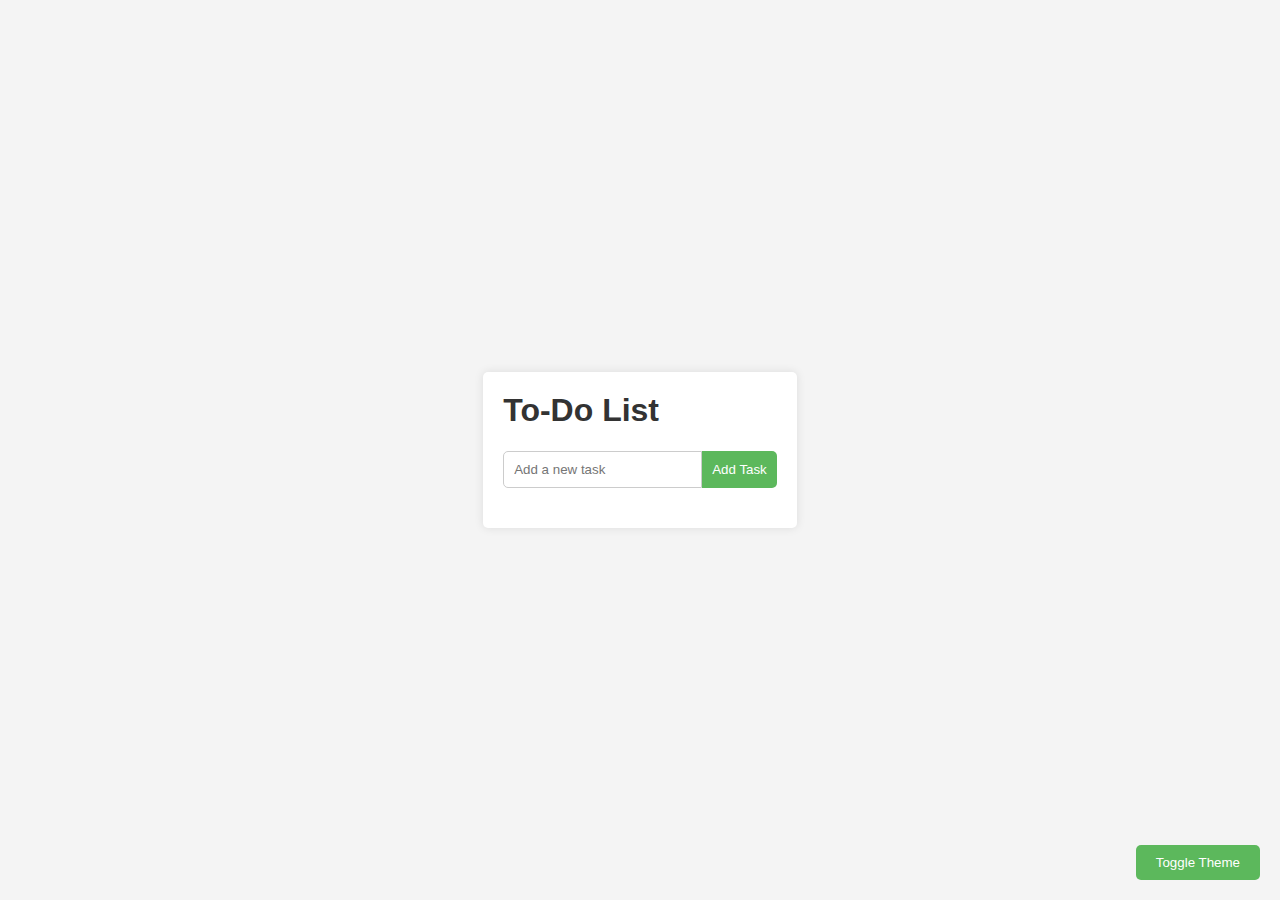
<file: Web Projects/To Do List/inndex.html>
<!DOCTYPE html>
<html lang="en">
<head>
    <meta charset="UTF-8">
    <meta name="viewport" content="width=device-width, initial-scale=1.0">
    <title>To-Do List</title>
    <link rel="stylesheet" href="css/style.css">
</head>
<body>
    <div class="container">
        <h1>To-Do List</h1>
        <form class="task-form">
            <input type="text" class="task-input" placeholder="Add a new task" required>
            <button type="submit" class="add-task-button">Add Task</button>
        </form>
        <ul class="task-list"></ul>
    </div>
    <button class="theme-toggle">Toggle Theme</button>
    <script src="js/script.js"></script>
</body>
</html>
</file>
<file: Web Projects/To Do List/css/style.css>
/* Default (light) theme */
body {
  font-family: Arial, sans-serif;
  background-color: #f4f4f4;
  color: #333;
  display: flex;
  justify-content: center;
  align-items: center;
  height: 100vh;
  margin: 0;
  position: relative;
}

.container {
  background: white;
  padding: 20px;
  border-radius: 5px;
  box-shadow: 0 0 10px rgba(0, 0, 0, 0.1);
}

h1 {
  margin-top: 0;
}

.task-form {
  display: flex;
  margin-bottom: 20px;
}

.task-input {
  flex: 1;
  padding: 10px;
  border: 1px solid #ccc;
  border-radius: 5px 0 0 5px;
}

.add-task-button {
  padding: 10px;
  border: none;
  background: #5cb85c;
  color: white;
  border-radius: 0 5px 5px 0;
  cursor: pointer;
}

.add-task-button:hover {
  background: #4cae4c;
}

.task-list {
  list-style: none;
  padding: 0;
}

.task-list li {
  background: #f9f9f9;
  padding: 10px;
  border: 1px solid #ddd;
  margin-bottom: 5px;
  display: flex;
  justify-content: space-between;
  align-items: center;
}

.task-list li.completed {
  text-decoration: line-through;
  color: #888;
}

.task-list li button {
  background: #d9534f;
  border: none;
  color: white;
  padding: 5px 10px;
  cursor: pointer;
}

.task-list li button:hover {
  background: #c9302c;
}

/* Dark theme */
body.dark-theme {
  background-color: #333;
  color: #f4f4f4;
}

body.dark-theme .container {
  background: #444;
}

body.dark-theme .task-input {
  border: 1px solid #555;
}

body.dark-theme .add-task-button {
  background: #5cb85c;
}

body.dark-theme .task-list li {
  background: #555;
  border: 1px solid #666;
}

body.dark-theme .task-list li.completed {
  color: #bbb;
}

/* Positioning the theme toggle button */
.theme-toggle {
  position: absolute;
  bottom: 20px;
  right: 20px;
  padding: 10px 20px;
  background: #5cb85c;
  color: white;
  border: none;
  border-radius: 5px;
  cursor: pointer;
}

.theme-toggle:hover {
  background: #4cae4c;
}
</file>
